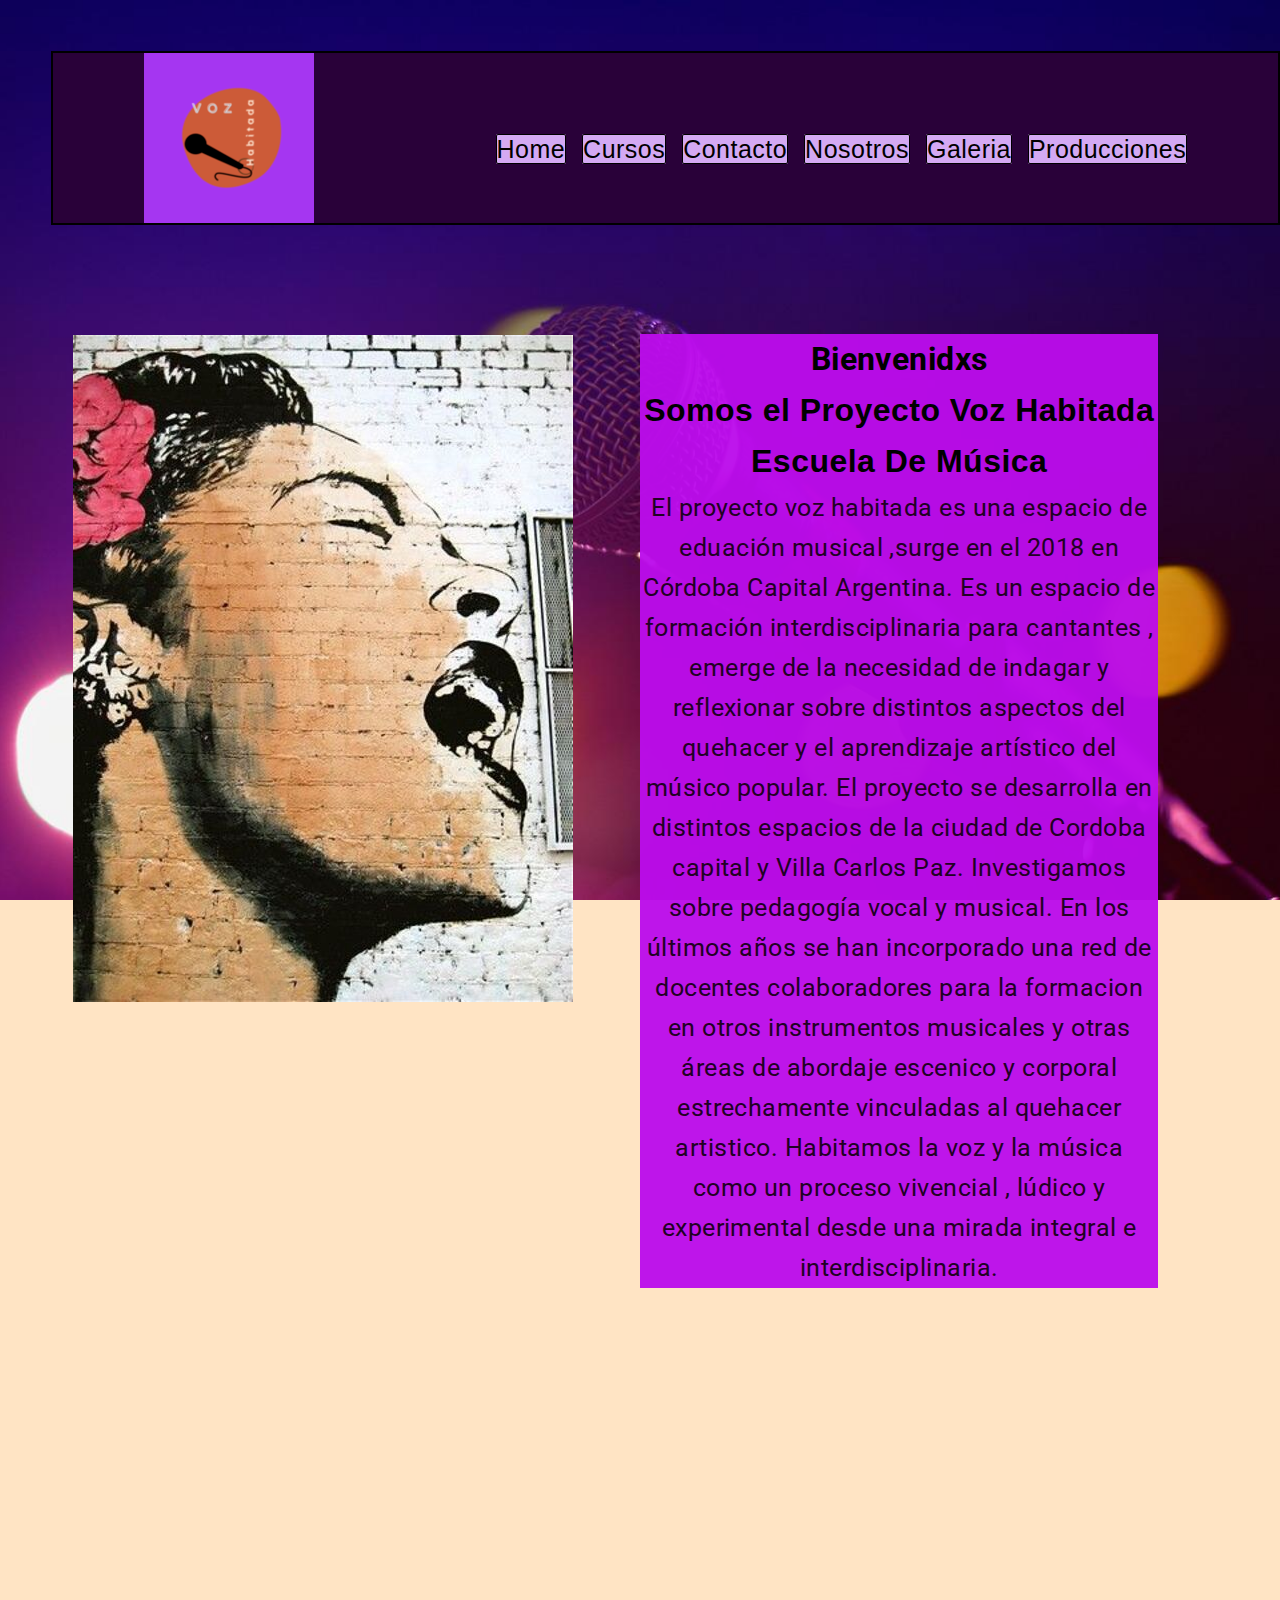
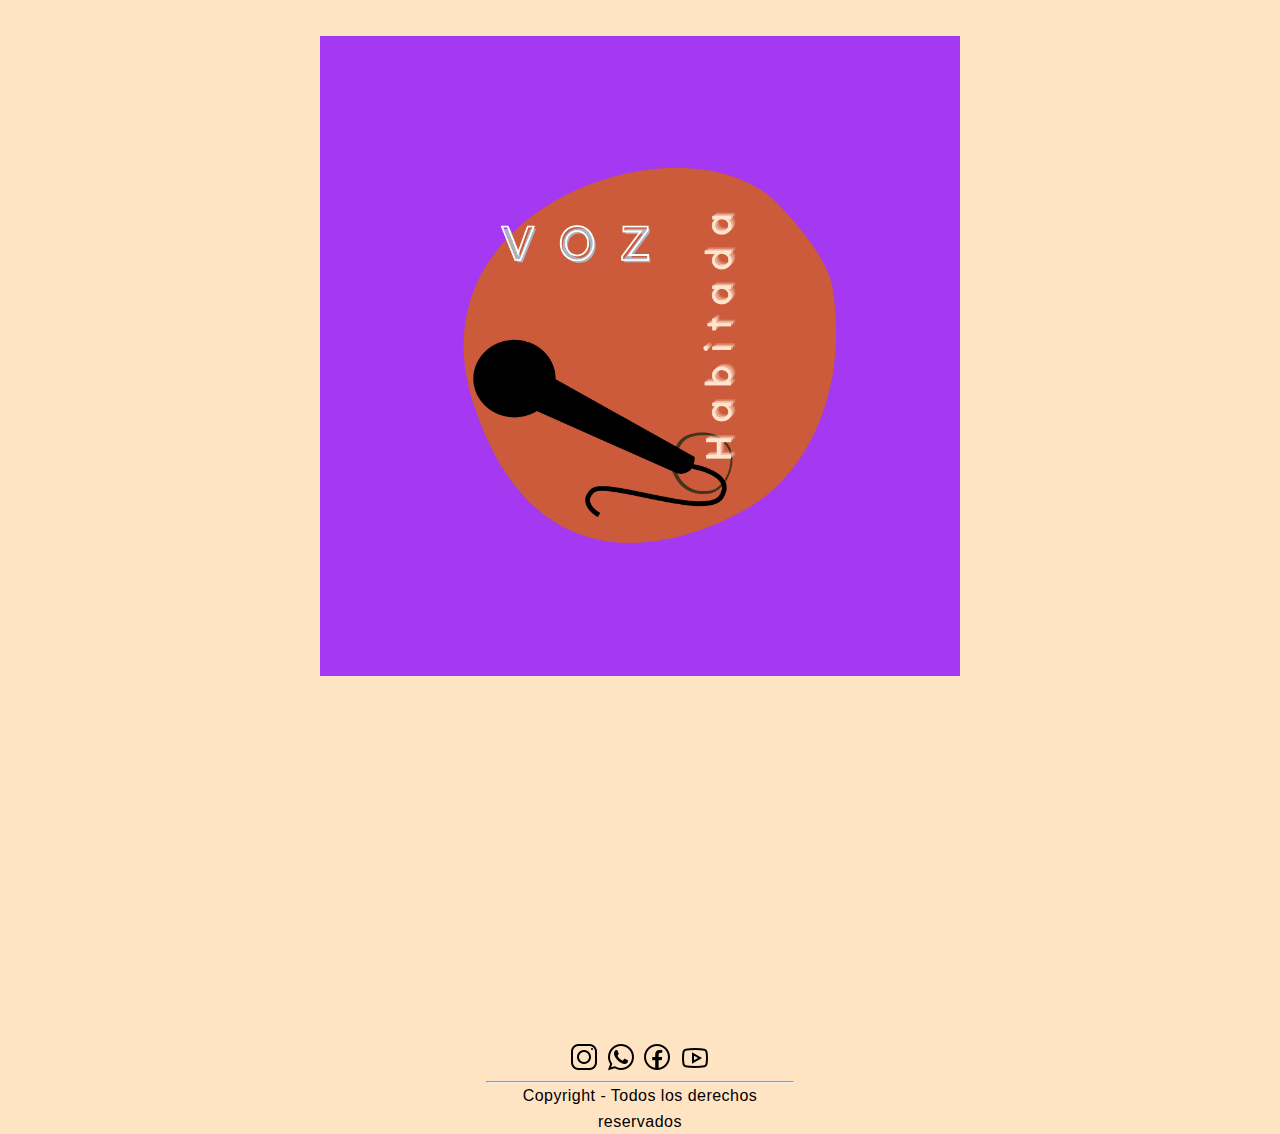
<file: index.html>
<!DOCTYPE html>
<html lang="en">
<head>
    <meta charset="UTF-8">
    <meta http-equiv="X-UA-Compatible" content="IE=edge">
    <meta name="viewport" content="width=device-width, initial-scale=1.0">
     <!--seo-->
    <meta name="keywords" content="html, home, voz habitada, canto , voz, escuela , musica, Cordoba, Argentina ">
    <!-- CSS only -->
    <link rel="stylesheet" href="css/main.css">
    <title>Home</title>
</head>
<body>    
<!--encabezado con menu-->
<header class="menu">
    <img class="logo" src="img/logoheader.png" alt="logo">
    <nav> 

        
        <ul>
            
           <li> <a href="index.html">Home</a></li>
            <li> <a href="pages/cursos.html">Cursos</a></li>
           <li> <a href="pages/contacto.html">Contacto</a></li>
            <li> <a href="pages/nosotros.html">Nosotros</a></li>
           <li> <a href="pages/galeria.html">Galeria</a></li>
           <li><a href="pages/producciones.html">Producciones</a></li>
        </ul> 
    
    </nav>

</header>

   <!--cuerpo principal-->
    <main class="mainindex">
        
        <div class="mainindex_foto" >
        
        
       <img src="img/billiegrande.jpg" alt="grafiti de cantante Billie Halliday">
        
        </div>
        
        <div class="mainindex_cuerpo">

        <h1 claas=titulos> Bienvenidxs</h1>
        <h2 claas=titulos> Somos el Proyecto Voz Habitada</h2>
        <h2 claas=titulos>Escuela De Música</h2>
        <p class="parrafos">
         El proyecto voz habitada es una espacio de eduación musical ,surge en el 2018 en Córdoba Capital Argentina. Es un espacio de formación interdisciplinaria para cantantes , emerge de la necesidad de indagar y reflexionar sobre distintos aspectos del quehacer y el aprendizaje artístico del músico popular.
         El proyecto se desarrolla en distintos espacios de la ciudad de Cordoba capital y Villa Carlos Paz. Investigamos sobre pedagogía vocal y musical.
         En los últimos años se han incorporado una red de docentes colaboradores para la formacion en otros instrumentos musicales y otras áreas de abordaje escenico y corporal estrechamente vinculadas al quehacer artistico. Habitamos la voz y la música como un proceso vivencial , lúdico y experimental desde una mirada integral e interdisciplinaria.
         
       </p>
       </div>

       

    </main>

    <section class="areagrid">
             <div class="sectionindex">

            <img src="img/logogrande.png" alt="logo grande">

        </div>
    </section>

    <!--pie de pagina-->

    <footer class="contenedorpie">
      
        <ul>
            <li>
                <a href="https://www.instagram.com/vozhabitada/" target="_blank"> <img src="img/icons8-instagram-32.png" alt="logo instagram"> </a>
            </li>

            <li>
                <a href="https://wa.me/3512764519" target="_blank"> <img src="img/icons8-whatsapp-32.png" alt="logo whatsapp"></a></li>

            <li>
                <a href="https://www.facebook.com/profile.php?id=100068776875302" target="_blank"><img src="img/icons8-facebook-nuevo-32.png" alt="logo face"></a> 
            </li>

            <li> <a href="https://www.youtube.com/"target="_blank"> <img src="img/icons8-youtube-play-32.png" alt="logo youtube"> </a></li>
          <hr>
        <li> Copyright - Todos los derechos reservados</li>
        </ul>
        
    

    </footer>

</body>
</html>
</file>
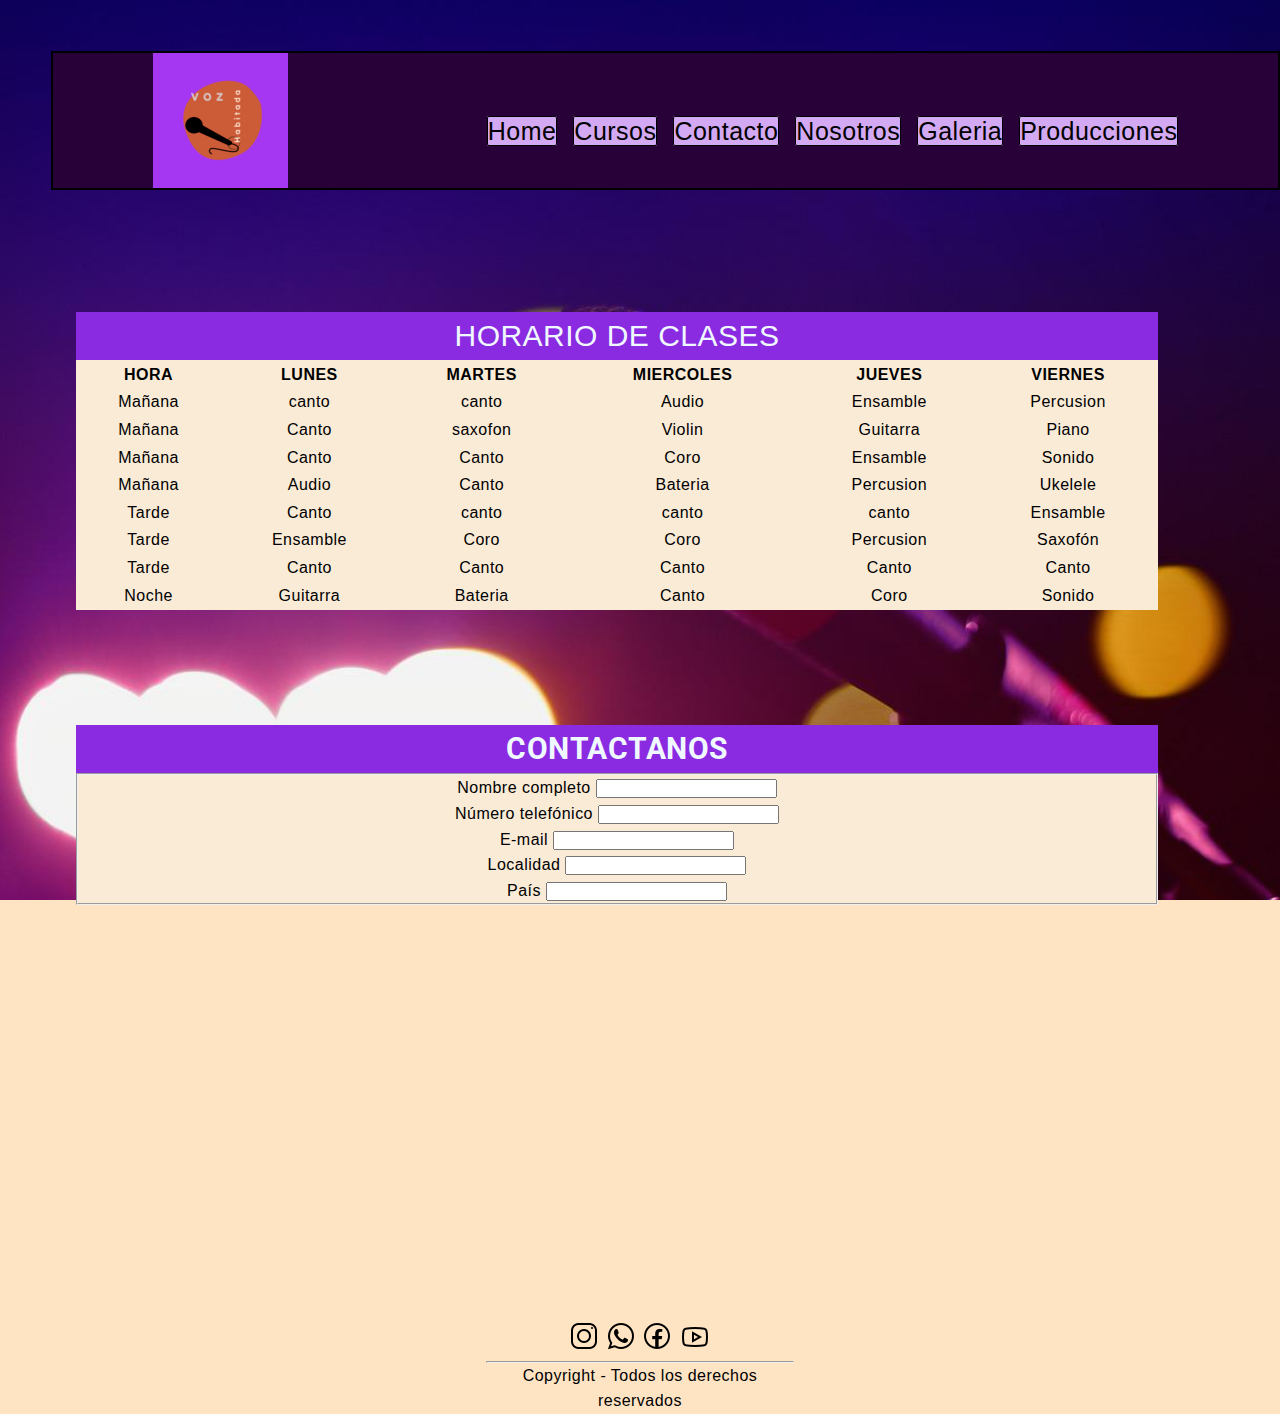
<file: pages/contacto.html>
<!DOCTYPE html>
<html lang="en">
<head>
    <meta charset="UTF-8">
    <meta http-equiv="X-UA-Compatible" content="IE=edge">
    <meta name="viewport" content="width=device-width, initial-scale=1.0">
     <!--seo-->
    <meta name="keywords" content="contacto, voz habitada, canto , voz, escuela , musica, Cordoba, Argentina ">
    <link rel="stylesheet" href="../css/main.css">
    <title>Home</title>
</head>
<body>
  <!--encabezado con menu-->
  <header class="menu">
    <img class="logo" src="../img/logo.png" alt="logo">
    <nav> 
        <ul> 
          
           <li> <a href="../index.html">Home</a></li>
            <li> <a href="../pages/cursos.html">Cursos</a></li>
           <li> <a href="../pages/contacto.html">Contacto</a></li>
            <li> <a href="../pages/nosotros.html">Nosotros</a></li>
           <li> <a href="../pages/galeria.html">Galeria</a></li>
           <li><a href="../pages/producciones.html">Producciones</a></li>
        </ul> 
    
    </nav>

  </header>

   <!--cuerpo principal-->
     <main class="mainindex_cuerpo">

        <!--tabla de actividades y horarios-->

        <table class="tablaHorarios">
            <thead>
              <caption class="titulotabla">
                HORARIO DE CLASES 
              </caption>
             
              <th>HORA</th>
              <th>LUNES</th>
              <th>MARTES</th>
              <th>MIERCOLES</th>
              <th>JUEVES</th>
              <th>VIERNES</th>
              
            </thead>
            <tbody>
              <tr>
                <td> Mañana</td>
                <td> canto</td>
                <td> canto</td>
                <td> Audio</td>
                <td> Ensamble</td>
                <td> Percusion</td>
              </tr>
              <tr>
                <td>Mañana</td>
                <td>Canto</td>
                <td> saxofon</td>
                <td>Violin</td>
                <td>Guitarra</td>
                <td>Piano</td>
              </tr>
              <tr>
                <td>Mañana</td>
                <td>Canto </td>
                <td>Canto </td>
                <td>Coro</td>
                <td>Ensamble</td>
                <td>Sonido</td>
              </tr>
              <tr>
                <td>Mañana</td>
                <td>Audio</td>
                <td>Canto</td>
                <td>Bateria</td>
                <td>Percusion</td>
                <td>Ukelele</td>
              </tr>
              <tr>
                <td>Tarde</td>
                <td>Canto</td>
                <td>canto</td>
                <td>canto</td>
                <td>canto</td>
                <td>Ensamble</td>
              </tr>
              <tr>
                <td>Tarde</td>
                <td>Ensamble</td>
                <td>Coro</td>
                <td>Coro</td>
                <td>Percusion</td>
                <td>Saxofón</td>
              </tr>
              <tr>
                <td>Tarde</td>
                <td>Canto</td>
                <td>Canto</td>
                <td>Canto</td>
                <td>Canto</td>
                <td>Canto</td>
              </tr>
              <tr>
                <td>Noche</td>
                <td>Guitarra</td>
                <td>Bateria</td>
                <td>Canto</td>
                <td>Coro</td>
                <td>Sonido</td>
              </tr>
            </tbody>
            <tfoot>

            </tfoot>
          </table>
        </body>
      </html>

  <!--Formulario de contacto-->

   <div class="tablaHorarios">
    <form action="">
      <h1 class="titulotabla"> CONTACTANOS </h1>
       <fieldset> <legend> </legend>

        <div>
          <label for="nombre"> Nombre completo
          </label>
          <input type="text">

        </div>
        <div>
          <label for="tel"> Número telefónico
          </label>
          <input type="text">
        </div>
        <div>

          <label for="email"> E-mail
          </label>
          <input type="text">
        </div>
        <div>

          <label for="localidad"> Localidad
          </label>
          <input type="text">
        </div>
        <label for="pais"> País
        </label>
        <input type="text">
      </div>
    
       </fieldset>
    </form>

   </div>


            </main>

    <!--pie de pagina-->

    <footer class="contenedorpie">

      <ul>
          <li>
              <a href="https://www.instagram.com/vozhabitada/" target="_blank"> <img src="../img/icons8-instagram-32.png" alt="logo instagram"> </a>
          </li>
  
          <li>
              <a href="https://wa.me/3512764519" target="_blank"> <img src="../img/icons8-whatsapp-32.png" alt="logo whatsapp"></a></li>
  
          <li>
              <a href="https://www.facebook.com/profile.php?id=100068776875302" target="_blank"><img src="../img/icons8-facebook-nuevo-32.png" alt="logo face"></a> 
          </li>
  
          <li> <a href="https://www.youtube.com/"target="_blank"> <img src="../img/icons8-youtube-play-32.png" alt="logo youtube"> </a></li>
          
          <hr>
          <li> Copyright - Todos los derechos reservados</li>
          
      </ul>
  
  </footer>
      
    
</body>
</html>
</file>
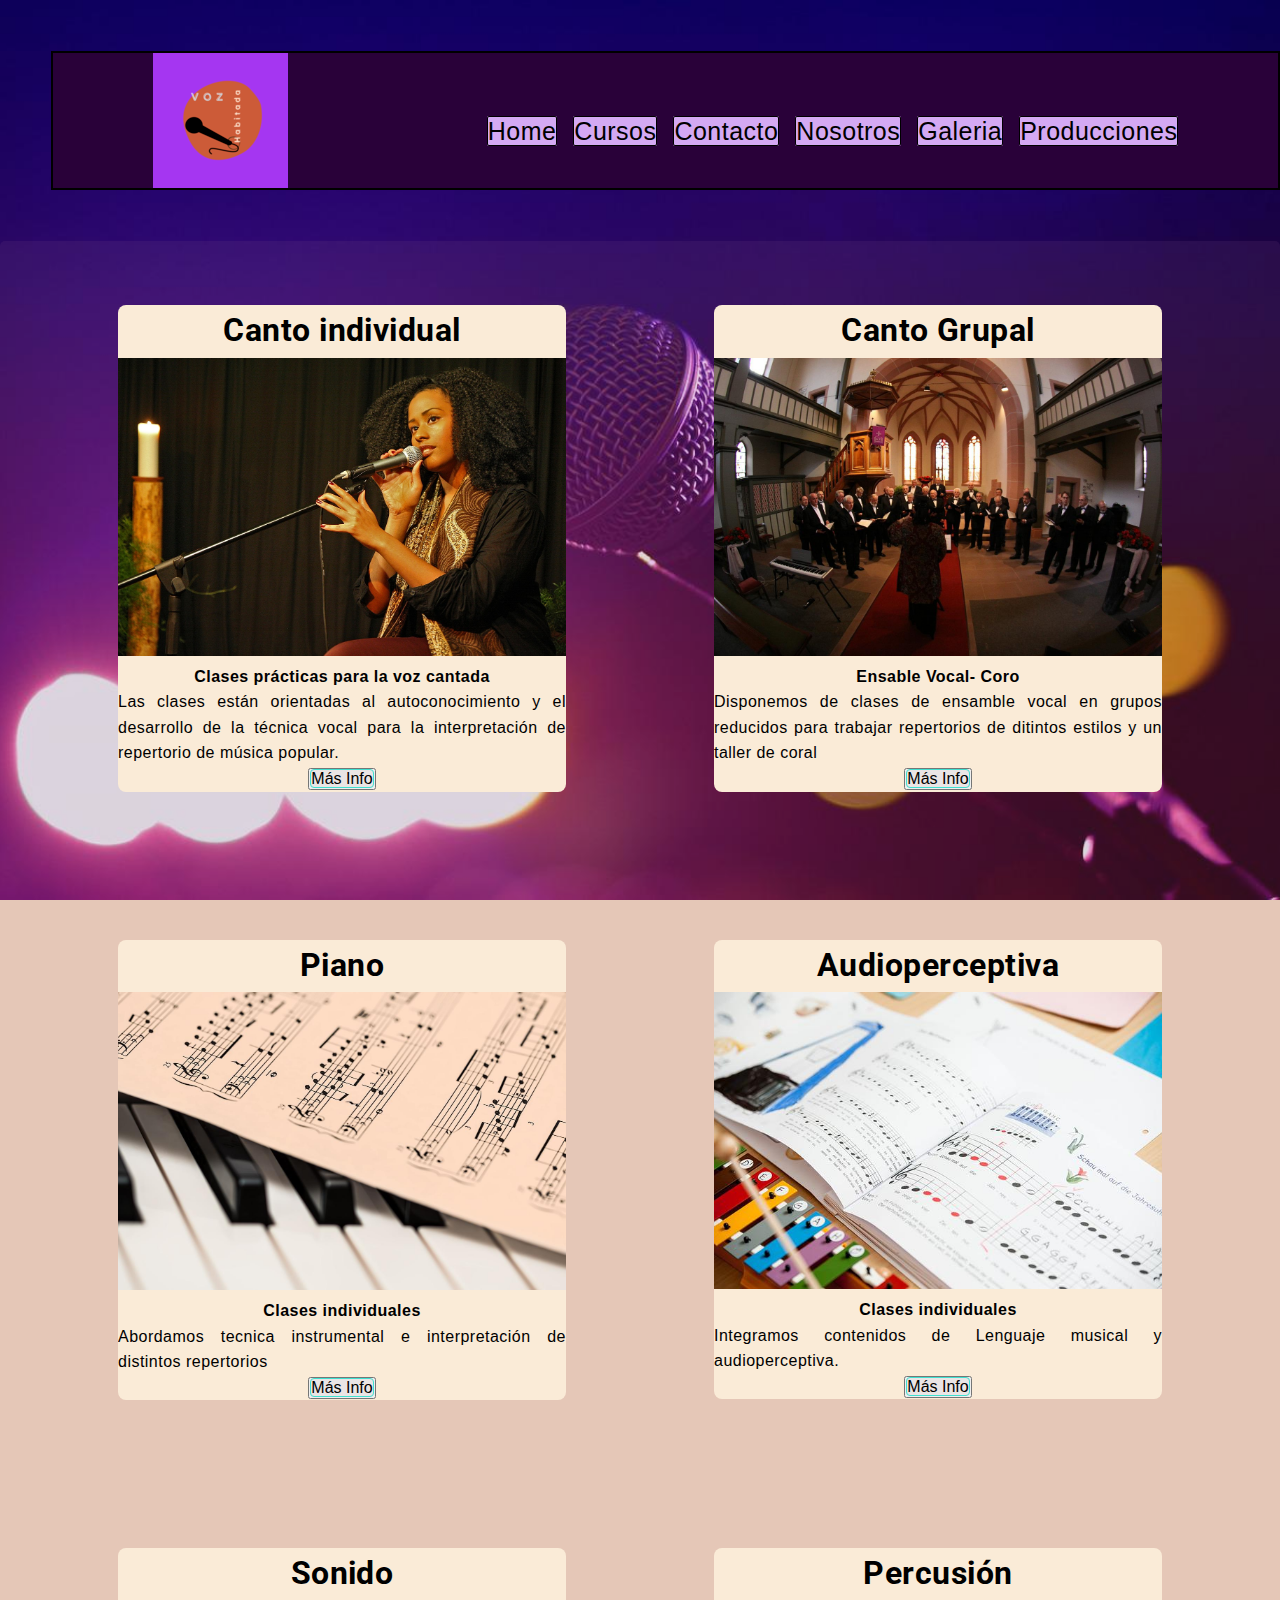
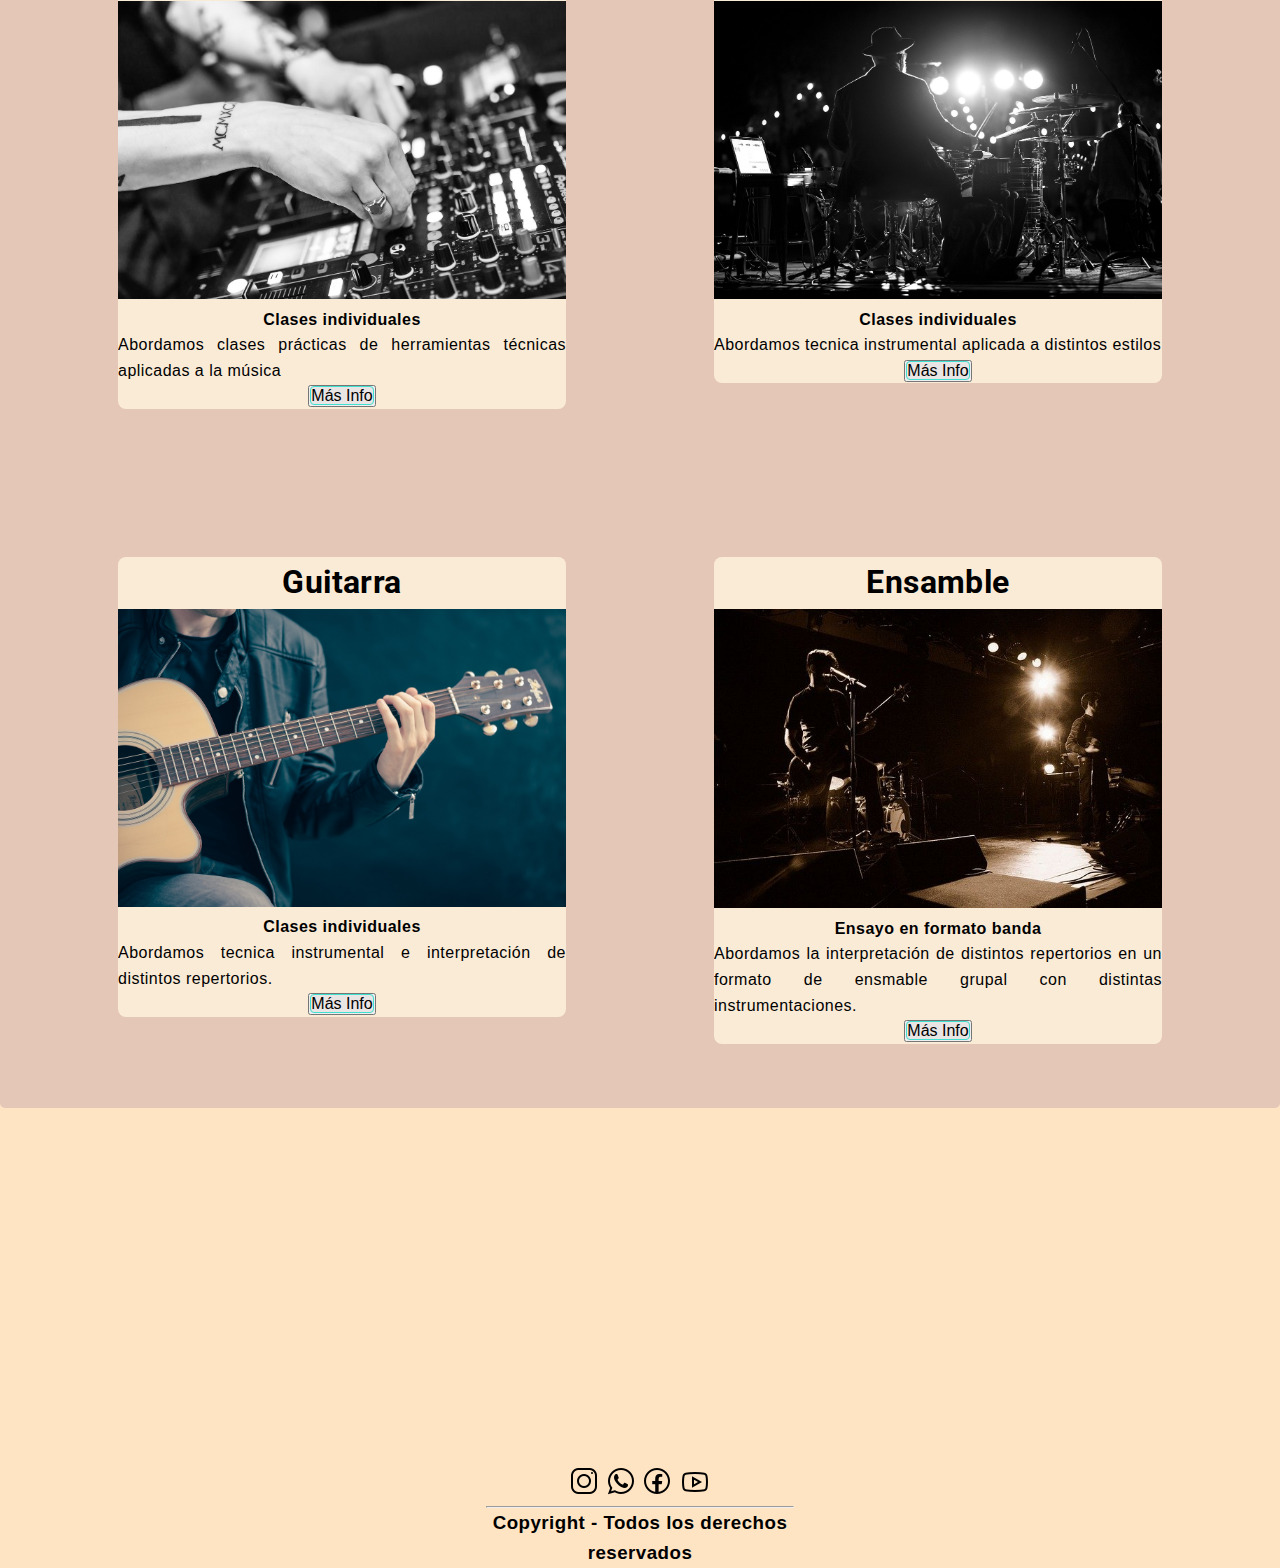
<file: pages/cursos.html>
<!DOCTYPE html>
<html lang="en">
<head>
    <meta charset="UTF-8">
    <meta http-equiv="X-UA-Compatible" content="IE=edge">
    <meta name="viewport" content="width=device-width, initial-scale=1.0">
     <!--seo-->
    <meta name="keywords" content="cursos, voz habitada, canto , voz, escuela , musica, Cordoba, Argentina ">
    <!--css-->
    <link rel="stylesheet" href="../css/main.css">
    <meta name="viewport" content="width=device-width, user-scalable=no, initial-scale=1.0, maximum-scale=1.0, minimum-scale=1.0">
    <title>Home</title>
</head>
<body>
  <!--encabezado con menu-->
  <header class="menu">
    <img class="logo" src="../img/logo.png" alt="logo">
    <nav> 
        <ul> 
           
           <li> <a href="../index.html">Home</a></li>
            <li> <a href="../pages/cursos.html">Cursos</a></li>
           <li> <a href="../pages/contacto.html">Contacto</a></li>
            <li> <a href="../pages/nosotros.html">Nosotros</a></li>
           <li> <a href="../pages/galeria.html">Galeria</a></li>
           <li><a href="../pages/producciones.html">Producciones</a></li>
        </ul> 
    
    </nav>

</header>

   <!--cuerpo principal con grid y flex-->
    <main class="tarjeta">
        <div class="tarjeta1">
         <h1> Canto individual</h1>
         <img src="../img/music-g315e30f52_1280.jpg" alt="foto de microfono">
         <h4> Clases prácticas para la voz cantada</h4>
         <p>Las clases están orientadas al autoconocimiento y el desarrollo de la técnica vocal para la interpretación de repertorio  de música popular.
         </p>
         <button><a href="../pages/contacto.html"> Más Info</a></button>

       </div>
       <div class="tarjeta1" >
        <h1> Canto Grupal</h1>
        <img src="../img/church-choir-gfc822d5e1_1280.jpg" alt="coro">
        <h4>Ensable Vocal- Coro</h4>
        <p> Disponemos de clases de ensamble vocal en grupos reducidos para trabajar repertorios de ditintos estilos y un taller de coral</p>
        <button><a href="../pages/contacto.html"> Más Info</a></button>
       </div>

       <div class="tarjeta1" >
        <h1> Piano</h1>
        <img src="../img/piano-gd2881f669_1280.jpg" alt="piano">
        <h4> Clases individuales</h4>
        <p>Abordamos tecnica instrumental e interpretación de distintos repertorios</p>
        <button><a href="../pages/contacto.html"> Más Info</a></button>
       </div>

       <div class="tarjeta1" >
        <h1> Audioperceptiva</h1>
        <img src="../img/tarjetas/libros.jpg" alt="">
        <h4> Clases individuales</h4>
        <p> Integramos contenidos de Lenguaje musical y audioperceptiva.</p>
        <button><a href="../pages/contacto.html"> Más Info</a></button>
       </div>

       <div class="tarjeta1" >
        <h1> Sonido</h1>
        <img src="../img/audio-g79fba89c6_1280.jpg" alt="">
        <h4> Clases individuales</h4>
        <p>Abordamos clases prácticas de herramientas técnicas aplicadas a la música</p>
        <button><a href="../pages/contacto.html"> Más Info</a></button>
       </div>

       <div class="tarjeta1" >
        <h1> Percusión</h1>
        <img src="../img/drummer-g4bed6b7c2_1280.jpg" alt="">
        <h4> Clases individuales</h4>
        <p>Abordamos tecnica instrumental aplicada a distintos estilos</p>
        <button><a href="../pages/contacto.html"> Más Info</a></button>
       </div>
       <div class="tarjeta1" >
        <h1> Guitarra</h1>
        <img src="../img/guitar-ga0a45ff3b_1280.jpg" alt="">
        <h4> Clases individuales</h4>
        <p>Abordamos tecnica instrumental e interpretación de distintos repertorios.</p>
        <button><a href="../pages/contacto.html"> Más Info</a></button>
       </div>

       <div class="tarjeta1" >
        <h1> Ensamble</h1>
        <img src="../img/rock-g7a65d191c_640.jpg" alt="">
        <h4> Ensayo en formato banda</h4>
        <p>Abordamos la interpretación de distintos repertorios en un formato de ensmable grupal con distintas instrumentaciones. </p>
        <button><a href="../pages/contacto.html"> Más Info</a></button>
       </div>

    </main>

    <!--pie de pagina-->

   <footer class="contenedorpie">

    <ul>
        <li>
            <a href="https://www.instagram.com/vozhabitada/" target="_blank"> <img src="../img/icons8-instagram-32.png" alt="logo instagram"> </a>
        </li>

        <li>
            <a href="https://wa.me/3512764519" target="_blank"> <img src="../img/icons8-whatsapp-32.png" alt="logo whatsapp"></a></li>

        <li>
            <a href="https://www.facebook.com/profile.php?id=100068776875302" target="_blank"><img src="../img/icons8-facebook-nuevo-32.png" alt="logo face"></a> 
        </li>

        <li> <a href="https://www.youtube.com/"target="_blank"> <img src="../img/icons8-youtube-play-32.png" alt="logo youtube"> </a></li>
        
       <hr>
         <h3>Copyright - Todos los derechos reservados</h3> 
        
    </ul>

</footer>
    
</body>
</html>
</file>
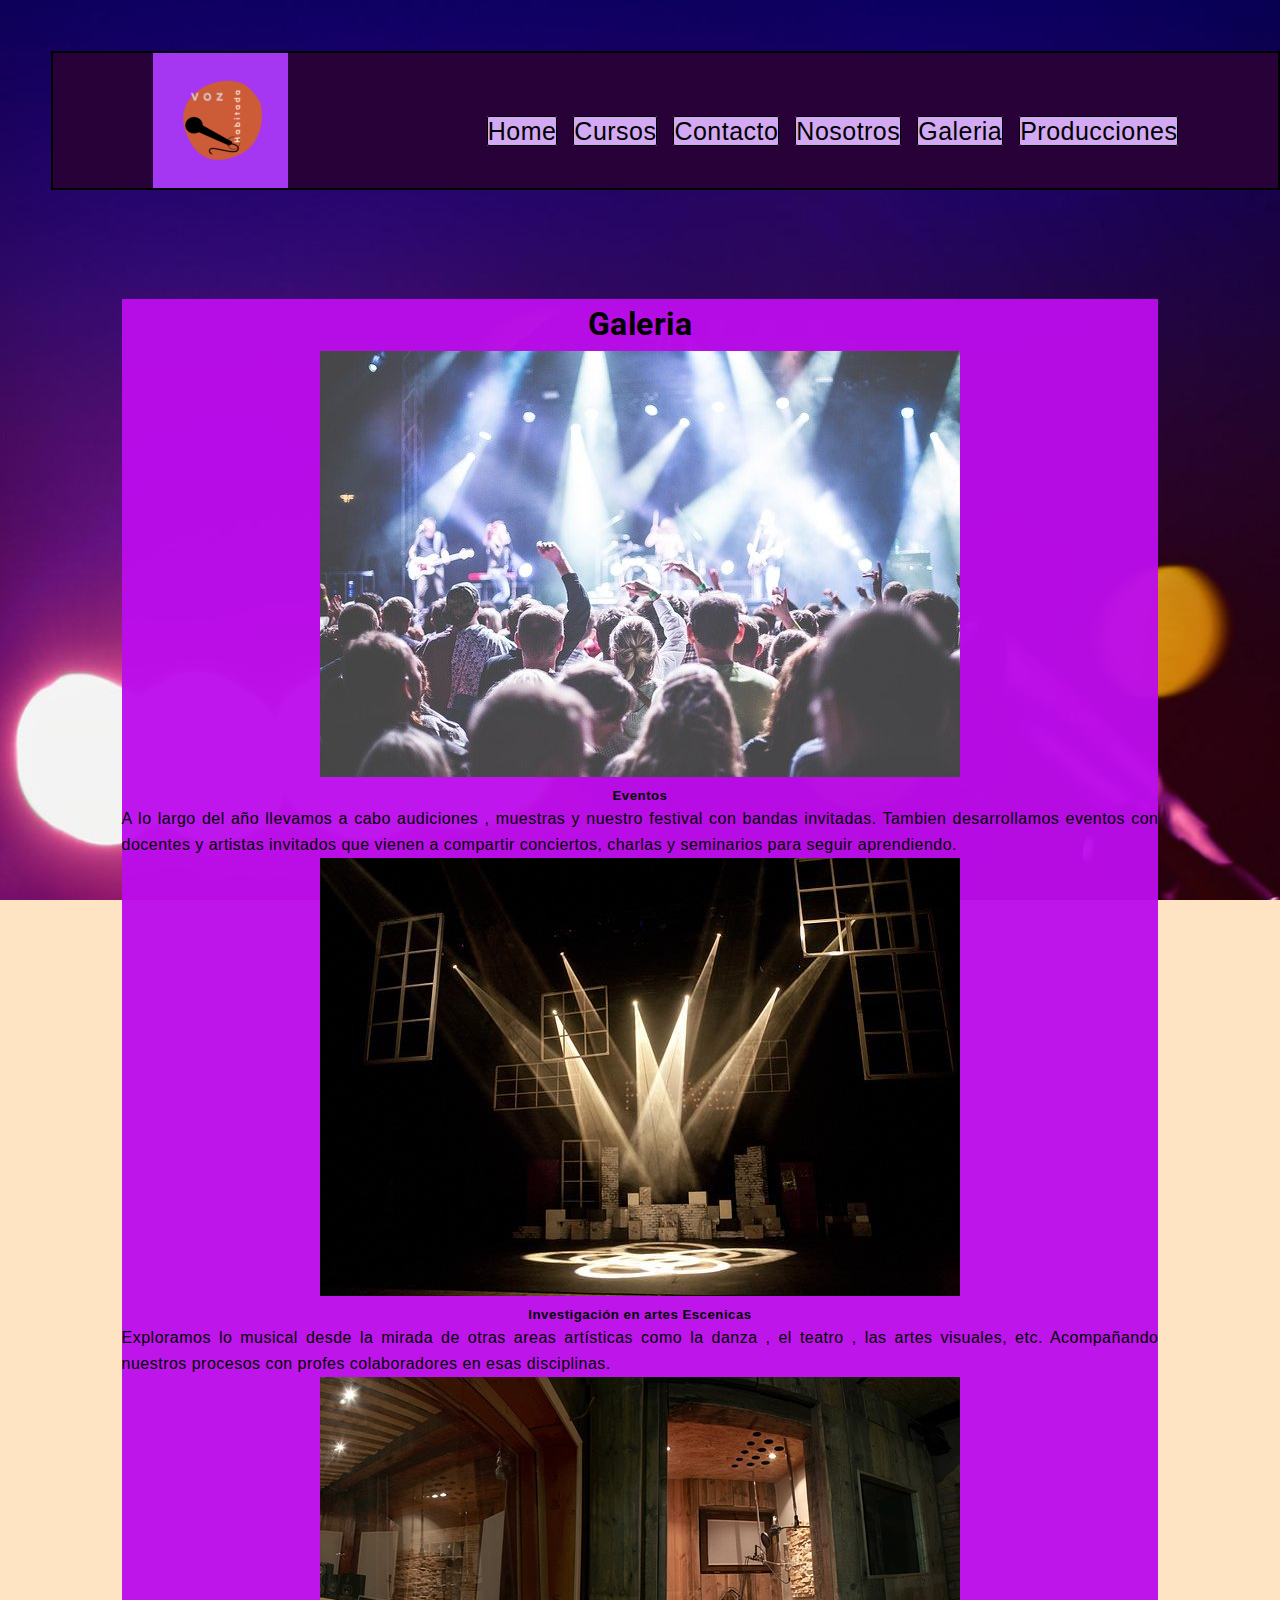
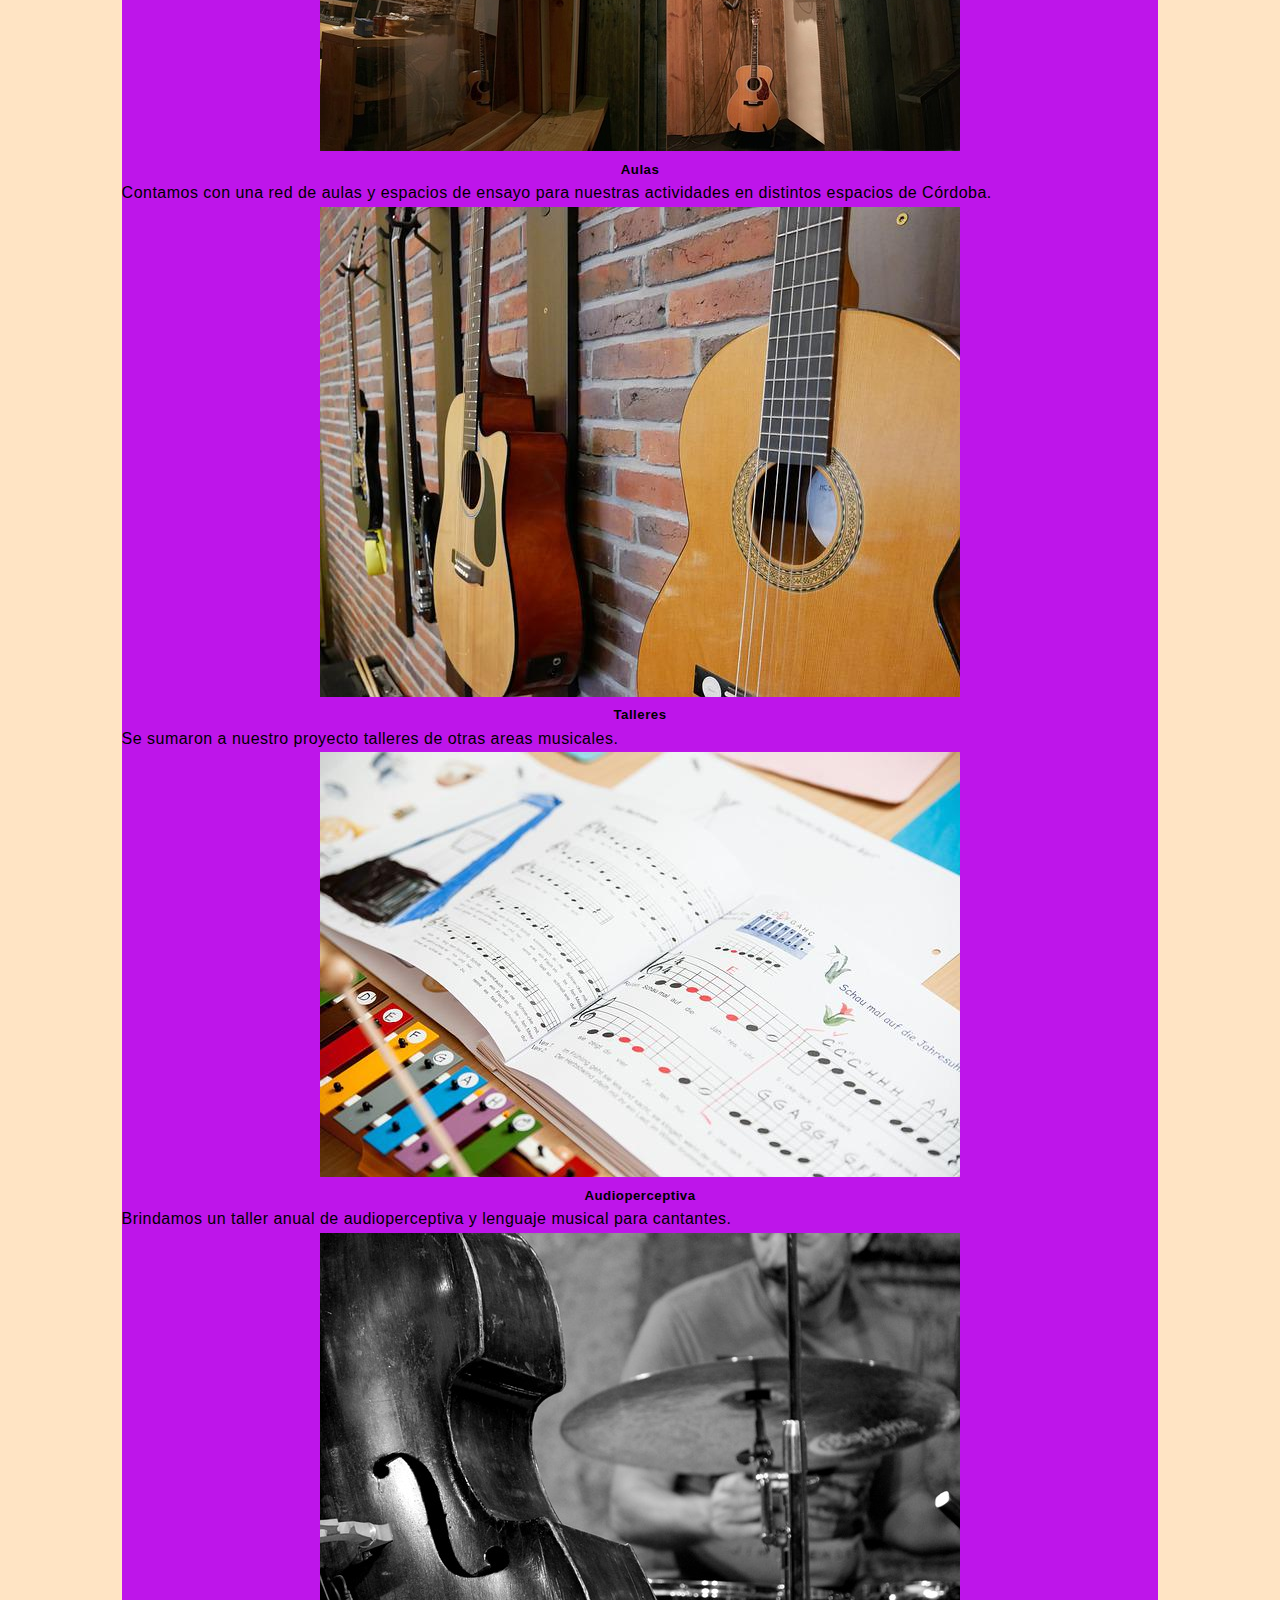
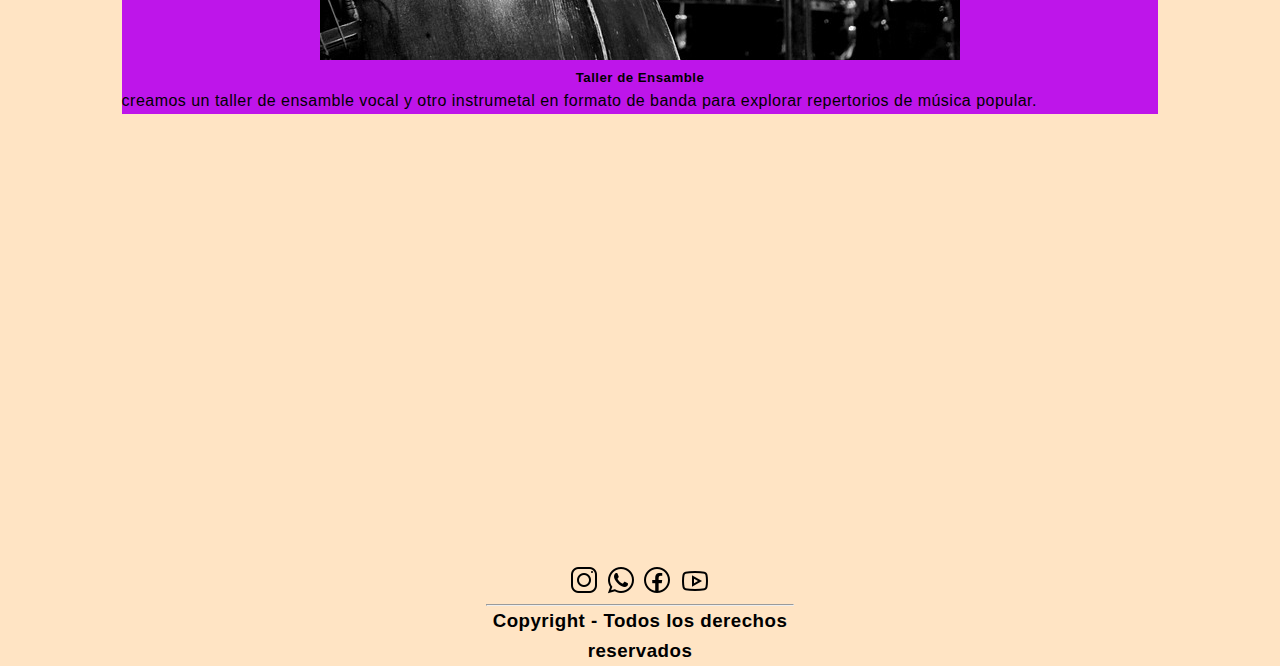
<file: pages/galeria.html>
<!DOCTYPE html>
<html lang="en">
<head>
    <meta charset="UTF-8">
    <meta http-equiv="X-UA-Compatible" content="IE=edge">
    <meta name="viewport" content="width=device-width, initial-scale=1.0">
    <!--seo-->
    <meta name="keywords" content="servicios, voz habitada, canto , voz, escuela , musica, Cordoba, Argentina, galeria ">
    <!-- CSS only -->
<link href="https://cdn.jsdelivr.net/npm/bootstrap@5.2.0/dist/css/bootstrap.min.css" rel="stylesheet" integrity="sha384-gH2yIJqKdNHPEq0n4Mqa/HGKIhSkIHeL5AyhkYV8i59U5AR6csBvApHHNl/vI1Bx" crossorigin="anonymous">

    <link rel="stylesheet" href="../css/main.css">
    <title>Home</title>
</head>
<body>
  
  <!--encabezado con menu-->
  <header class="menu">
    <img class="logo" src="../img/logo.png" alt="logo">
    <nav> 
        <ul> 
          
           <li> <a href="../index.html">Home</a></li>
            <li> <a href="../pages/cursos.html">Cursos</a></li>
           <li> <a href="../pages/contacto.html">Contacto</a></li>
            <li> <a href="../pages/nosotros.html">Nosotros</a></li>
           <li> <a href="../pages/galeria.html">Galeria</a></li>
           <li><a href="../pages/producciones.html">Producciones</a></li>
        </ul> 
    
    </nav>

</header>

   <!--cuerpo principal-->
 <main class="mainindex">
     <div class="mainindex_cuerpo">
        <h1> Galeria </h1>

        <!-- aca va una galeria de fotos con bootstrap crarrpusel o cards-->

        <div class="row row-cols-1 row-cols-md-3 g-4">
            <div class="col">
              <div class="card h-100">
                <img src="../img/tarjetas/audicionesmuestra.jpg" class="card-img-top" alt="audiciones">
                <div class="card-body">

                  <h5 class="card-title">Eventos</h5>

                  <p class="card-text"> A lo largo del año llevamos a cabo audiciones , muestras y nuestro festival con bandas invitadas.
                  Tambien desarrollamos eventos con docentes y artistas invitados que vienen a compartir conciertos, charlas y seminarios para seguir aprendiendo.
                  </p>
                </div>
                
              </div>
            </div>
            <div class="col">
              <div class="card h-100">
                <img src="../img/tarjetas/salauditorio.jpg" class="card-img-top" alt="auditorio">
                <div class="card-body">
                  <h5 class="card-title"> Investigación en artes Escenicas</h5>
                  <p class="card-text">Exploramos lo musical desde la mirada de otras areas artísticas como la danza , el teatro , las artes visuales, etc. Acompañando nuestros procesos con profes colaboradores en esas disciplinas.</p>
                </div>
                
              </div>
            </div>
            <div class="col">
              <div class="card h-100">
                <img src="../img/tarjetas/sala de ensayo.jpg" class="card-img-top" alt="Sala de ensayo">
                <div class="card-body">
                  <h5 class="card-title">Aulas</h5>
                  <p class="card-text"> Contamos con una red de aulas y espacios de ensayo para nuestras actividades en distintos espacios de Córdoba.</p>
                </div>
                
              </div>
            </div>
          </div>
    
          <div class="row row-cols-1 row-cols-md-3 g-4">
            <div class="col">
              <div class="card h-100">
                <img src="../img/tarjetas/instrumentos.jpg" class="card-img-top" alt="instrumentos">
                <div class="card-body">
                  <h5 class="card-title"> Talleres</h5>
                  <p class="card-text">Se sumaron a nuestro proyecto talleres  de otras areas musicales.</p>
                </div>
                
              </div>
            </div>
            <div class="col">
              <div class="card h-100">
                <img src="../img/tarjetas/libros.jpg" class="card-img-top" alt="...">
                <div class="card-body">
                  <h5 class="card-title">Audioperceptiva</h5>
                  <p class="card-text">Brindamos un taller anual de audioperceptiva y lenguaje musical para cantantes. </p>
                </div>
                
              </div>
            </div>
            <div class="col">
              <div class="card h-100">
                <img src="../img/tarjetas/festival de jazz.jpg" class="card-img-top" alt=" festival de jazz">
                <div class="card-body">
                  <h5 class="card-title">Taller de Ensamble</h5>
                  <p class="card-text"> creamos un taller de ensamble vocal y otro instrumetal en formato de banda para explorar repertorios de música popular. </p>
                </div>
               
              </div>
            </div>
          </div>
        
       </div>
       

    </main>

    <!--pie de pagina-->

    <footer class="contenedorpie">

      <ul>
          <li>
              <a href="https://www.instagram.com/vozhabitada/" target="_blank"> <img src="../img/icons8-instagram-32.png" alt="logo instagram"> </a>
          </li>
  
          <li>
              <a href="https://wa.me/3512764519" target="_blank"> <img src="../img/icons8-whatsapp-32.png" alt="logo whatsapp"></a></li>
  
          <li>
              <a href="https://www.facebook.com/profile.php?id=100068776875302" target="_blank"><img src="../img/icons8-facebook-nuevo-32.png" alt="logo face"></a> 
          </li>
  
          <li> <a href="https://www.youtube.com/"target="_blank"> <img src="../img/icons8-youtube-play-32.png" alt="logo youtube"> </a></li>
          
         <hr>
           <h3>Copyright - Todos los derechos reservados</h3> 
          
      </ul>
  
  </footer>
      
      
    <!-- JavaScript Bundle with Popper -->
<script src="https://cdn.jsdelivr.net/npm/bootstrap@5.2.0/dist/js/bootstrap.bundle.min.js" integrity="sha384-A3rJD856KowSb7dwlZdYEkO39Gagi7vIsF0jrRAoQmDKKtQBHUuLZ9AsSv4jD4Xa" crossorigin="anonymous"></script>
    
</body>
</html>
</file>
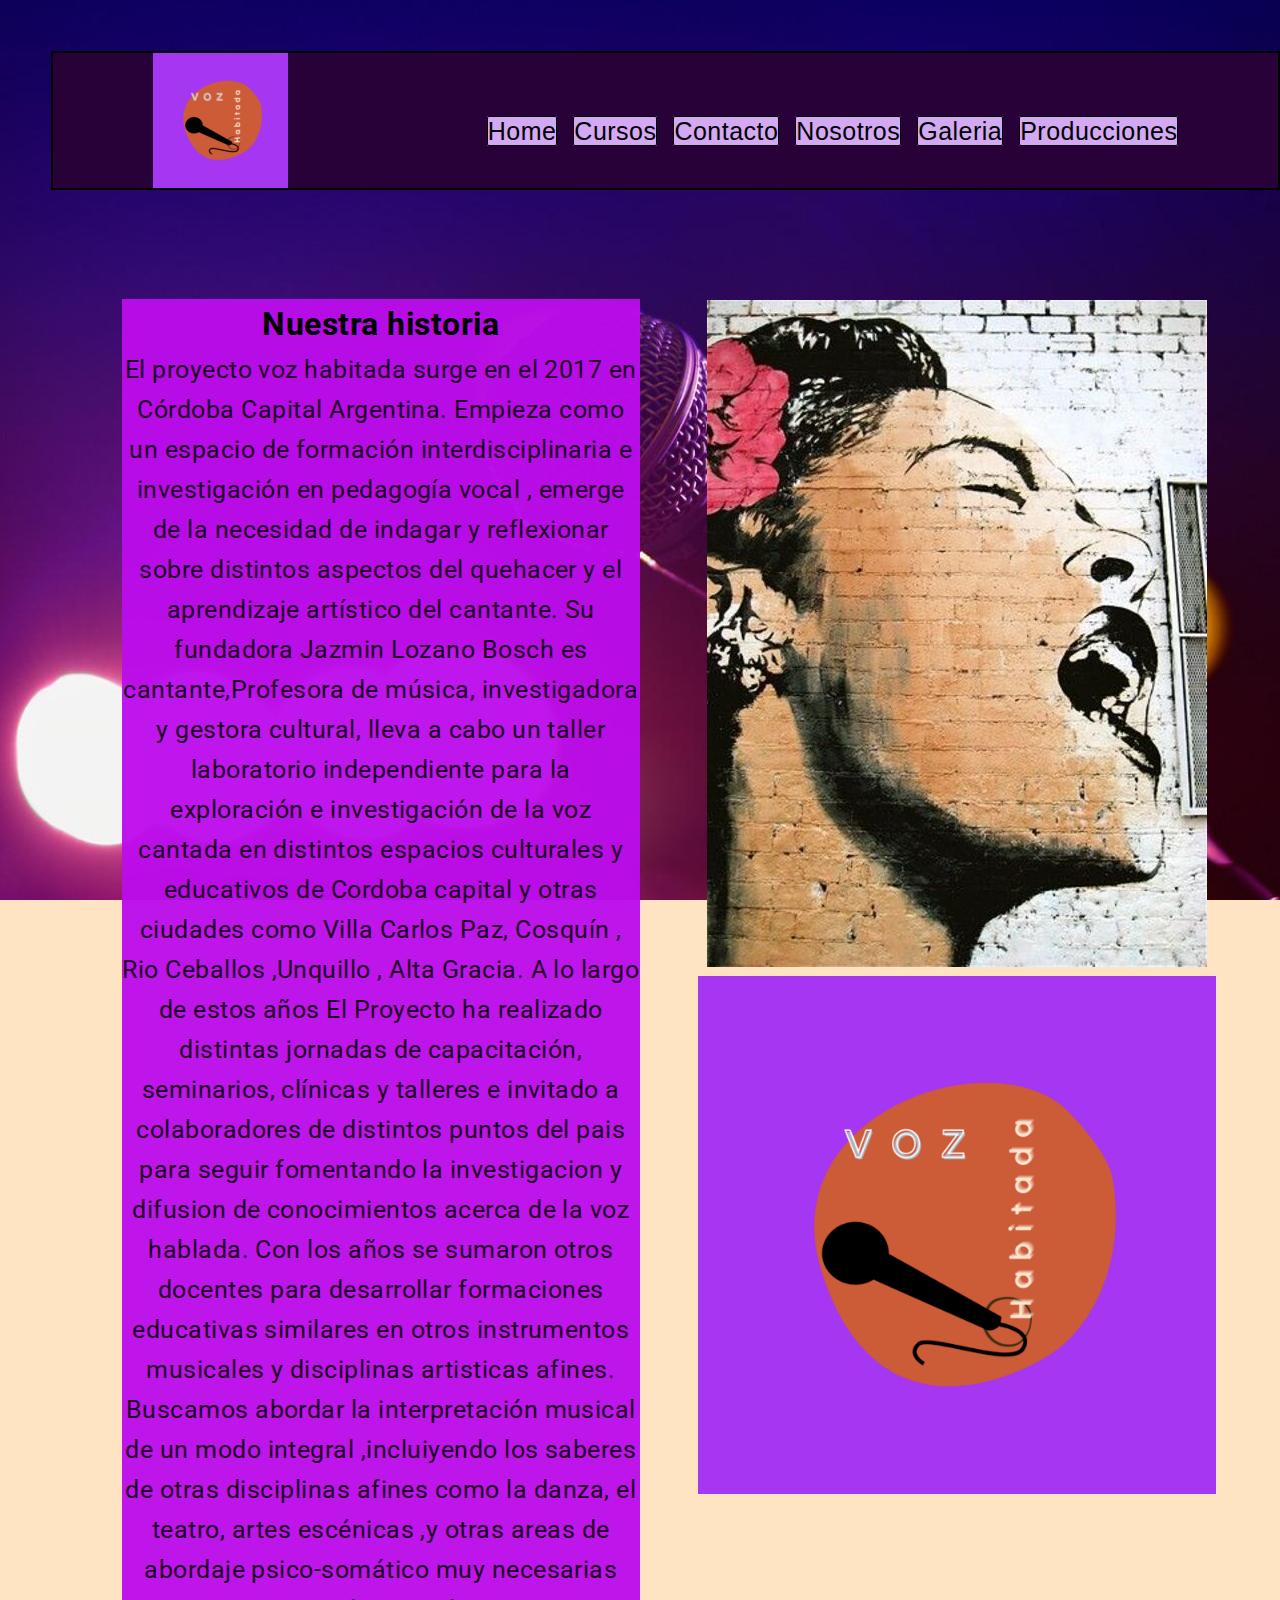
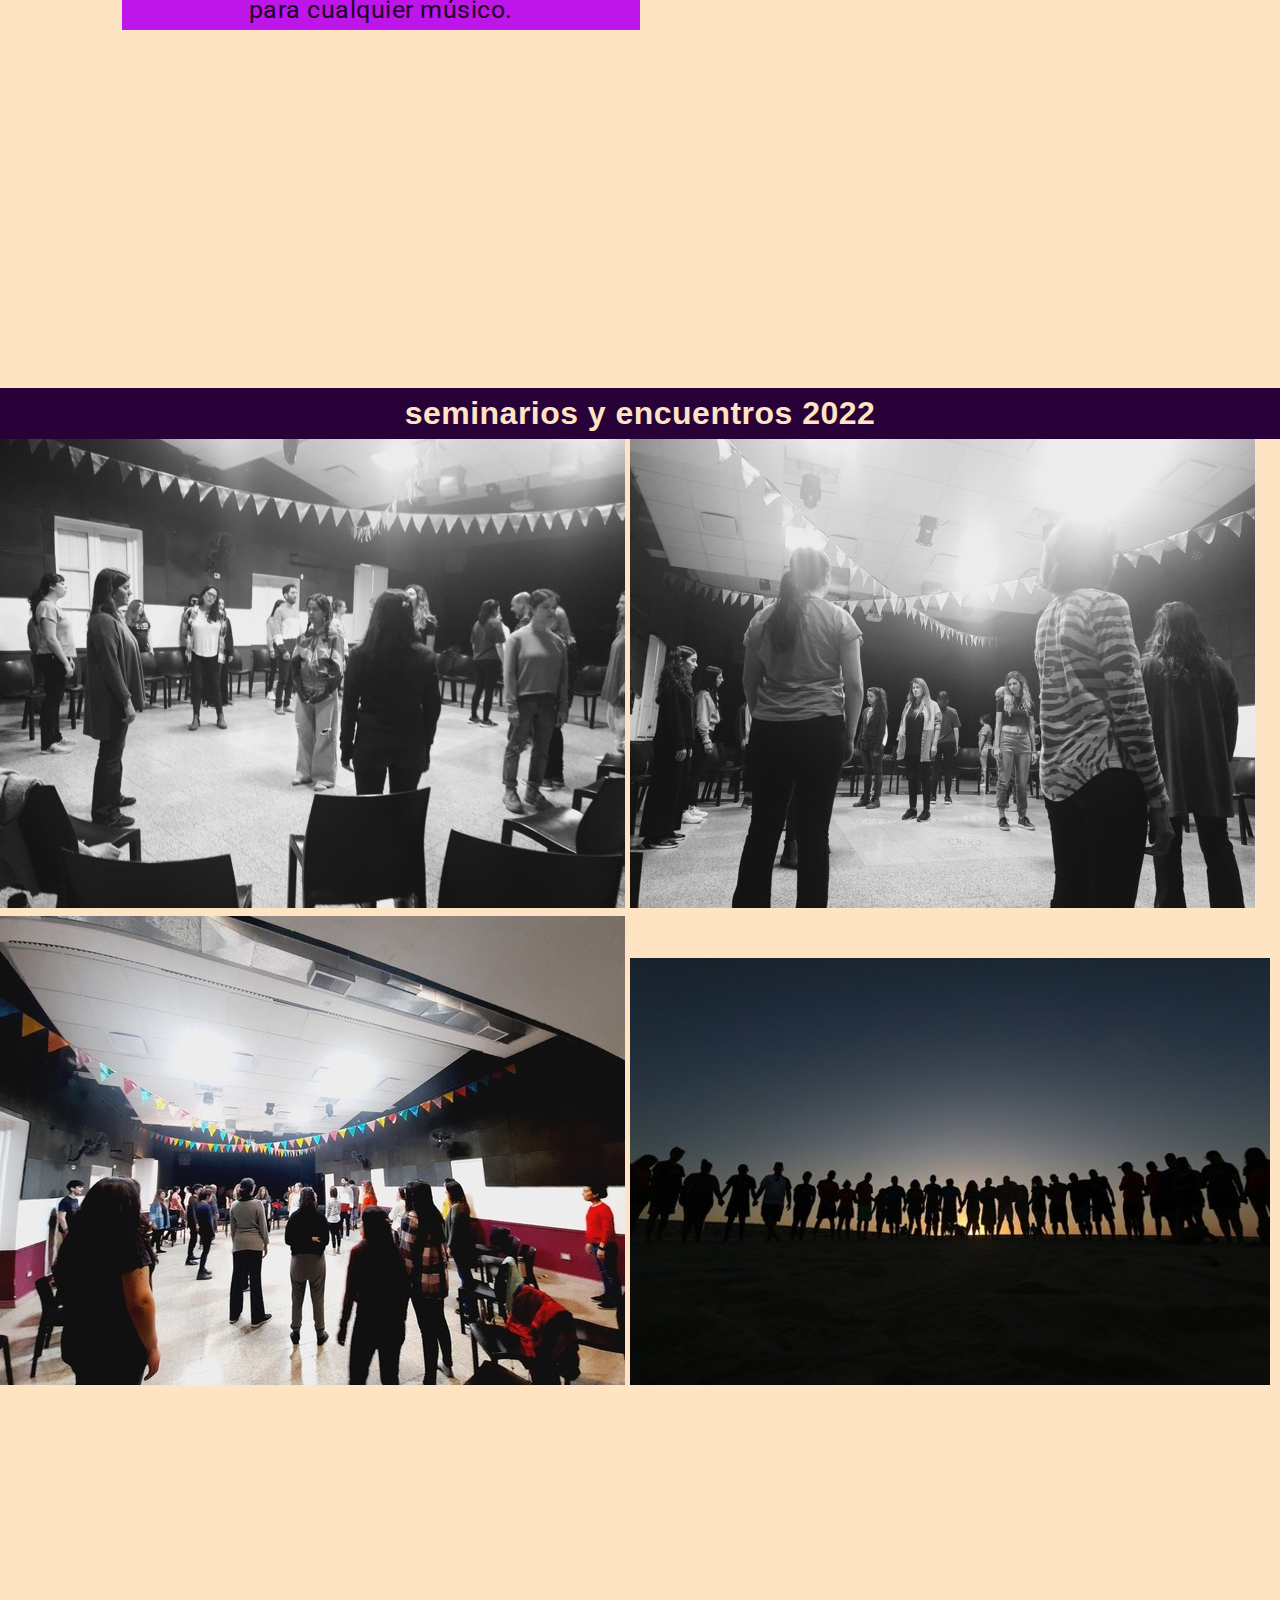
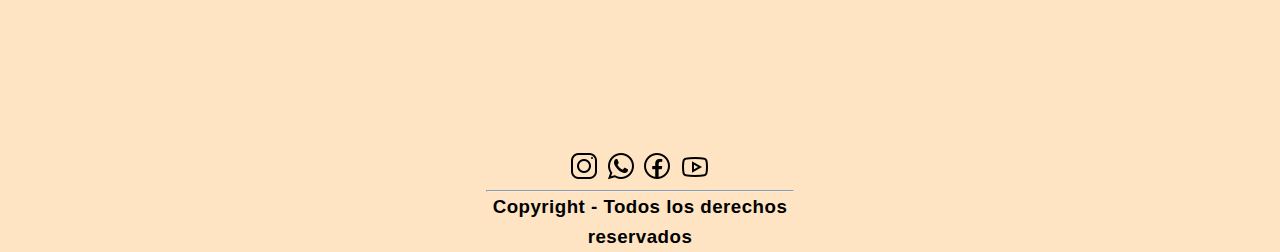
<file: pages/nosotros.html>
<!DOCTYPE html>
<html lang="en">
<head>
    <meta charset="UTF-8">
    <meta http-equiv="X-UA-Compatible" content="IE=edge">
    <meta name="viewport" content="width=device-width, initial-scale=1.0">
     <!--seo-->
    <meta name="keywords" content=" voz habitada, canto , voz, escuela , musica, Cordoba, Argentina ">
    <link rel="stylesheet" href="../css/main.css">
    <title>Home</title>
</head>
<body>

 <!--encabezado con menu-->
 <header class="menu">
    <img class="logo" src="../img/logo.png" alt="logo">
    <nav> 
        <ul> 
         
           <li> <a href="../index.html">Home</a></li>
            <li> <a href="../pages/cursos.html">Cursos</a></li>
           <li> <a href="../pages/contacto.html">Contacto</a></li>
            <li> <a href="../pages/nosotros.html">Nosotros</a></li>
           <li> <a href="../pages/galeria.html">Galeria</a></li>
           <li><a href="../pages/producciones.html">Producciones</a></li>
        </ul> 
    
    </nav>

</header>

   <!--cuerpo principal-->
    <main class="mainindex">
        <div class="mainindex_cuerpo">
        <h1 claas=titulos> Nuestra historia</h1>
        <p class="parrafos">
            El proyecto voz habitada surge en el 2017 en Córdoba Capital Argentina. 
            Empieza como un espacio de formación interdisciplinaria e investigación en pedagogía vocal  , emerge de la necesidad de indagar y reflexionar sobre distintos aspectos del quehacer y el aprendizaje artístico del cantante.
        
            Su fundadora Jazmin Lozano Bosch es cantante,Profesora de música, investigadora y gestora cultural, lleva a cabo un taller laboratorio  independiente para la exploración e investigación de la voz cantada en distintos espacios culturales y educativos de Cordoba capital y otras ciudades como Villa Carlos Paz, Cosquín , Rio Ceballos ,Unquillo , Alta Gracia.

            A lo largo de estos años El Proyecto ha realizado distintas jornadas de capacitación, seminarios, clínicas y talleres e invitado a colaboradores de distintos puntos del pais para seguir fomentando la investigacion y difusion de conocimientos acerca de la voz hablada.

            Con los años se sumaron  otros docentes para desarrollar formaciones educativas similares en otros instrumentos musicales y disciplinas artisticas afines.
            
             Buscamos abordar la interpretación musical de un modo integral ,incluiyendo los saberes de otras disciplinas afines como la danza, el teatro, artes escénicas ,y otras areas de abordaje psico-somático muy necesarias para cualquier músico.
           
       
    </p>
        
       </div>
       <div class="mainindex_foto" >
        <img src="../img/billiegrande.jpg" alt="grafiti de cantante Billie Halliday">
        <img class="foto1" src="../img/logogrid.png" alt=" logo de voz habitada">
       </div>


    </main>


    <section class="areagrid">
        
        
        <h1> seminarios y encuentros 2022</h1>

        <img class="foto2" src="../img/foto2.jpg" alt=" logo de voz habitada">

        <img class="foto 3" src="../img/foto3.jpg" alt=" foto de cantantes">

        <img class="foto 4" src="../img/foto4.jpg" alt=" foto de cantantes">

        <img class="foto 5" src="../img/people4050698.jpg" alt="foto de grupo de personas abrazadas">

    
      
    
    </section>

   <!--pie de pagina-->

   <footer class="contenedorpie">

    <ul>
        <li>
            <a href="https://www.instagram.com/vozhabitada/" target="_blank"> <img src="../img/icons8-instagram-32.png" alt="logo instagram"> </a>
        </li>

        <li>
            <a href="https://wa.me/3512764519" target="_blank"> <img src="../img/icons8-whatsapp-32.png" alt="logo whatsapp"></a></li>

        <li>
            <a href="https://www.facebook.com/profile.php?id=100068776875302" target="_blank"><img src="../img/icons8-facebook-nuevo-32.png" alt="logo face"></a> 
        </li>

        <li> <a href="https://www.youtube.com/"target="_blank"> <img src="../img/icons8-youtube-play-32.png" alt="logo youtube"> </a></li>
        
        <hr>
         <h3>Copyright - Todos los derechos reservados</h3> 
        
    </ul>

</footer>
    
    
</body>
</html>
</file>
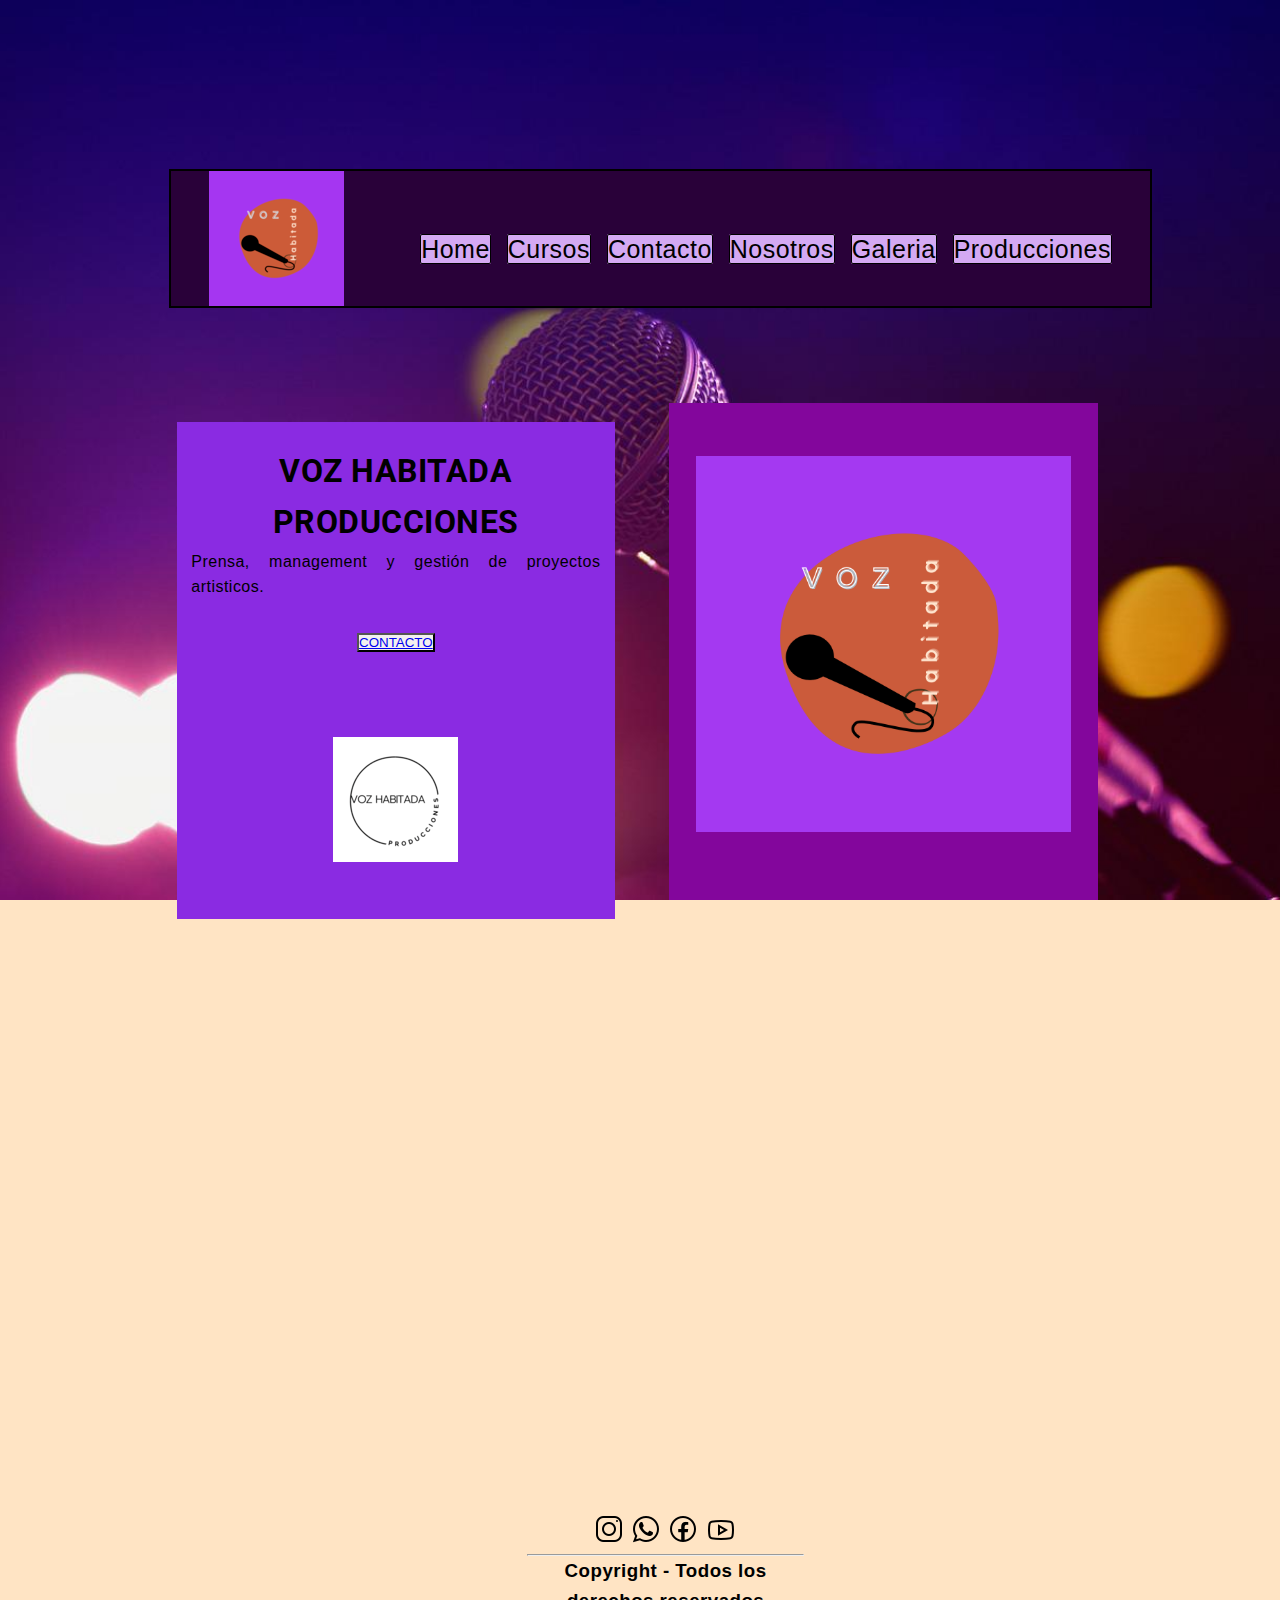
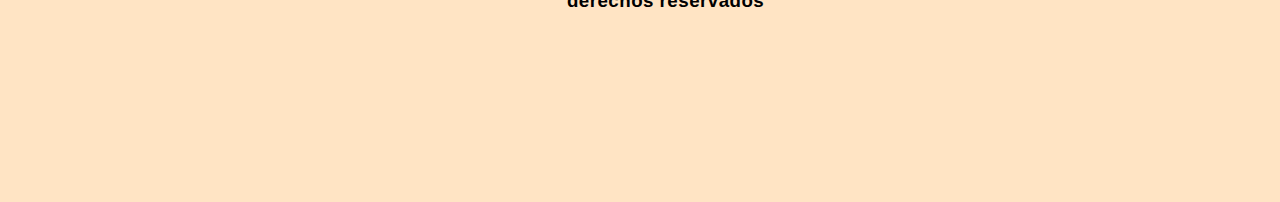
<file: pages/producciones.html>
<!DOCTYPE html>
<html lang="en">
<head>
    <meta charset="UTF-8">
    <meta http-equiv="X-UA-Compatible" content="IE=edge">
    <meta name="viewport" content="width=device-width, initial-scale=1.0">
     <!--seo-->
     <meta name="keywords" content="producciones,industrias culturales, home, voz habitada, canto , voz, escuela , musica, Cordoba, Argentina ">

     <!-- CSS only -->
    <link rel="stylesheet" href="../css/main.css">

    <title>producciones</title>
</head>

<body>

    <div class="contenedor">
     <!--encabezado con menu-->
     
     <header class="grid1">
        <img class="logo" src="../img/logo.png" alt="logo"> 
        <nav> 
            <ul> 
               
               <li> <a href="../index.html">Home</a></li>
                <li> <a href="../pages/cursos.html">Cursos</a></li>
               <li> <a href="../pages/contacto.html">Contacto</a></li>
                <li> <a href="../pages/nosotros.html">Nosotros</a></li>
               <li> <a href="../pages/galeria.html">Galeria</a></li>
               <li><a href="../pages/producciones.html">Producciones</a></li>
            </ul> 
        
        </nav>

     </header>
     <main class="grid2">
       <h1> VOZ HABITADA PRODUCCIONES</h1> 
      <p>
       Prensa, management y gestión de proyectos artisticos.
      </p>
      <button class="contacto"><a href="../pages/contacto.html">CONTACTO</a></button>
      <div class="logoProducciones">
      <img src="../img/vh.png" alt="">
      </div>

     </main> 

     <section class="grid3"> 

       <img src="../img/logogrande.png" alt="">

     </section>

     <footer class="grid4"> 
        <ul>
            <li>
                <a href="https://www.instagram.com/vozhabitada/" target="_blank"> <img src="../img/icons8-instagram-32.png" alt="logo instagram"> </a>
            </li>
    
            <li>
                <a href="https://wa.me/3512764519" target="_blank"> <img src="../img/icons8-whatsapp-32.png" alt="logo whatsapp"></a></li>
    
            <li>
                <a href="https://www.facebook.com/profile.php?id=100068776875302" target="_blank"><img src="../img/icons8-facebook-nuevo-32.png" alt="logo face"></a> 
            </li>
    
            <li> <a href="https://www.youtube.com/"target="_blank"> <img src="../img/icons8-youtube-play-32.png" alt="logo youtube"> </a></li>
            
            <hr>
             <h3>Copyright - Todos los derechos reservados</h3> 
            
        </ul>

     </footer>
     </div>



</body>
</html>
</file>
<file: css/main.css>
/*reset*/
@import url("https://fonts.googleapis.com/css2?family=Open+Sans:ital,wght@0,700;1,300&family=Roboto:ital,wght@1,300&display=swap");
* {
  margin: 0;
  padding: 0;
  box-sizing: border-box; }

/* fuente*/
/*estilos generales*/
body {
  background-image: url(../img/audio-g18becb422_1280.jpg);
  background-repeat: no-repeat;
  background-attachment: fixed;
  background-position: center;
  background-size: cover;
  background-color: bisque;
  width: 100%;
  height: 100%;
  font-family: sans-serif;
  letter-spacing: 0.03em;
  line-height: 1.6; }

/*titulos*/
.titulos {
  font-family: 'Roboto', sans-serif;
  color: black;
  margin-bottom: 3%;
  margin-top: 5%;
  text-align: center;
  font-size: 3 rem;
  font-weight: 4%; }

/* parrafos*/
.parrafos {
  font-family: 'Roboto', sans-serif;
  color: rgb(33, 1, 36);
  font-size: 25px;
  text-align: center;
  justify-content: center; }

/* imagenes*/
img {
  max-width: 100%;
  height: auto; }

/* menu replicado en todos los html*/
header {
  border: black solid 2px;
  background-color: #290139;
  margin: 4%;
 
  width: 96%;
  height: 100 vh;
  justify-content:space-around;
  align-items: center;
  display: flex;
  flex-direction:row;
  align-items: center;

}

  header .menu nav {

    list-style: none;

   }
   header nav ul {
    display: flex;
    column-gap:1rem;
   }

    header  nav ul li {
     display: inline-block;
      list-style: none; 
      margin-top: 3%;
      margin: 0,5%;
      font-size: 25px;
      list-style: none;
      font-family: Verdana, Geneva, Tahoma, sans-serif;
      
      border-radius: 50px;
      
      
    }

      header .menu nav ul img.logo {
        margin: 10%;
        padding: 10%;
        width: 10%;
        height: 10%;
      max-width: 40%;
      max-height: 30%;
      background-color:rgba(112, 65, 125, 0.179);
      }

          header nav ul  li a {
            text-decoration: none;
            font-size: 2 rem; 
          color:black;
          border: 1px solid black;
          background-color: rgb(212, 169, 243);
          border-radius: 2px;
          gap: 5px;
          justify-items: center;
        }
        
/*footer replicado en todos los html*/
 footer{
  display: flex;
 margin-top: 20%;
 text-align:center;
 justify-content: space-around;
 margin-left: 30% ;
 margin-right: 30%;
 }

 footer ul{
  display: inline-block;
  list-style: none;
  justify-content: flex-end;
  margin-top: 20%;
  margin-right:20%;
  margin-left: 20%;
}

footer ul li{
  display: inline-block;

}
footer hr{

 color:  1px solid black;
 

}

 
/*html index*/ 

main {
  margin-left: 10%;
  margin-right: 10%;
  height: 90%;
  width: 90%;
  margin-bottom: 20%;
  text-align: center;
 justify-content:space-around; 
   border: purple 3px;}


  main div.mainindex_cuerpo {
    width: 100%;
    height: 100%;
    max-width: 100%;
    background-color: rgba(187, 12, 235, 0.96);
    justify-content: center; }

  main h1 {
    font-size: 2rem;
    font-family: 'Roboto', sans-serif; }

  main h2 {
    font-size: 2rem; }
  main p {
    text-align: justify;
    font-size: 1,5 rem; 
  color:black;
 font-family:sans-serif ;}


 section .sectionindex {
  text-align: center;
  flex-wrap:wrap;
 
 }

  main div.mainindex_foto {
   
    width: 100%;
    height:auto;
    justify-content: space-between;
    max-width: 100%;
    max-height: auto;
    margin-top: 5%;
    margin-bottom: 20%;
   }


  section .sectionindex img {
    text-align: center;
    justify-content: center;
    margin:auto;
    flex-wrap: wrap; 
    height: 50%;
    width: 50%;
    max-width: 100%;
    max-height: 100%;
  }

/*html cursos*/
.tarjeta {
  display: flex;
  flex-wrap: wrap;
  justify-content: center;
  flex-direction: row;
  align-items: cemter;
  max-width: 7.5 rem;
  height: 27 rem;
  width: 100%;
  margin: auto;
  gap: 20px;
  border-radius: 5px; 
background-color:rgba(112, 65, 125, 0.179);}

  .tarjeta .tarjeta1 {
    background-color: antiquewhite;
    width: 35%;
    height: 35%;
    border-radius: 8px;
    box-sizing: 0 2px 2 px rgba(0, 0, 0, 0.2);
    overflow: hidden;
    margin: 5%;
    text-align: center;
    transition: all 0.25s ease;
    cursor: default;
   }

  .tarjeta1:hover {
      transform: translateY(-2%);
      box-shadow: solid 2 10px 20 px rgba(0, 0, 0, 0.2);
     }
.tarjeta1 img{
  height:100% ;
  width: 100%;
}

.tarjeta1 a{
  text-decoration: none;
  background-color: rgb(234, 229, 229);
  color: black;
 font-size: 16px;
 font-family: sans-serif;
 margin-top: 5px;
 transition: all 40ms ease;
 border: solid turquoise 1px;
 border-radius: 4px;
}



/* html Contacto*/

.mainindex{
  display: flex;
  margin-left: 5%;
  margin-right: 5%;
}

.mainindex_cuerpo{
  display: flex;
  margin: 5%;
  flex-direction: column;
  margin-bottom: 8%;
}
.tablaHorarios{
  margin-bottom: 10%;
  background-color: antiquewhite;
  margin-top: 10%;
  margin-left: 1%;
  margin-right: 5%;
  width: 100%;
  align-content: center;
  margin-bottom: 10%;
}
.tablaHorarios th{
  text-align: center;
  
}
.tablaHorarios td{
  text-align: center;
  
}
.titulotabla{
  color: aliceblue;
  font-size:30px ;
  text-align: center;
  background-color: blueviolet;
}

/* html Nosotros*/
section .areagrid{
  display: grid;
  height: 100%;
  width: auto;
  background-color: #290139;
  grid-template-areas: foto 1 foto 2;

}
 
section.areagrid h1{

  text-align: center;
  background-color: #290139;
  color: bisque;
} 
section img .foto1{

  background-color: #290139;
  justify-content: space-around;
  grid-area: foto1;
  margin: 5% 5% 5% 5%;

}
section img .foto2{
  background-color: #290139;
 grid-area: foto1;
 margin: 5% 5% 5% 5%;
}

section img .foto3{
  background-color: #290139;
  grid-area: foto2;
  margin: 5% 5% 5% 5%;

}
section img.foto4{
background-color: #290139;
grid-area: foto2;
margin: 5% 5% 5% 5%;
}

/* html Galeria*/

.contenedorgaleria{
  display: flex;
  margin-top: 10%;
  text-align:left;
  justify-content: space-around;
  margin-left: 60% ;
  margin-right: 50%;
  height: auto;
  font-size: 8px;
  color: black;
}

 footer .contenedorgaleria ul{
  display: inline-block;
  list-style: none;
  justify-content: center;
  margin-top: 20%;
  margin-right:20%;
  margin-left: 20%;
  font-size: 8px;
  color: black;
}

footer .contenedorgaleria ul li{
  display: inline-block;
  font-size: 8px;
  color: black;
 justify-content: center;
 align-items: center;
}

/*html Producciones grid layout*/
 .contenedor{
  height: 100 vh;
  width: auto;
  margin: 10%;
  display: grid;
  grid-template-columns: 2fr 2fr 2f;
  grid-template-rows:1fr 5fr 1fr ;
  grid-template-areas:"header header header "
                      "main section section "
                      "footer footer footer";
}
 .grid1{
  grid-area: header;
  background-color: #290139;
  font-size: 10px;


}

.grid2 {
  grid-area: main;
  background-color: blueviolet;
  text-align: center;
  margin: 15% 10%;
  padding: 5% 3%;
  align-items: center;
  justify-items: center;
  height: 45%;
  
}

 .grid3{
  grid-area: section;
  margin: 10% 10%;
  padding: 10% 5%;
  height: 45%; 
  background-color: rgb(131, 6, 156);
}


 .grid4{
  grid-area: footer;
  height: 50%;
  width: 45%;
  margin-top: 1%;
  
}

button.contacto{
  background-color: rgb(243, 240, 240);
  color:  black;
  font-size: 1,7rem;
  list-style-type: none;
  margin-top: 8%;
}
.logoProducciones{

  height: 50%;
  width: auto;
  margin-top: 20%;

}

/*mediaquaries*/

@media  screen and (min-with:480px){

  .contenedor{
    height: 100vh;
    grid-template-columns: 1fr;
    grid-template-rows:repeat(7,1fr) ;
    grid-template-areas:"header "
                        "main"
                        "main"
                        "section"
                        "section"
                        "footer"
                        "footer";
  }
  
}

/*mediaquarie table*/

@media screen and (max-width: 365px){

  header{
     height:100%;
    flex-direction:column;
    flex-wrap:wrap;
    margin-bottom: 30%;

  }

  header img .logo{
   display:flex; 
   height: 30%;
 }

header nav ul{
     display: flex;
     flex-direction: column;
     justify-content: center;
     font-size: 5%;
   }

   header nav ul li{
    flex-direction: column;
    flex-wrap: wrap;
    column-gap: 2px;
   }


  .tarjeta{
    display:grid;
    grid-template-columns:1fr;
    grid-template-areas:
                       "tarjeta1 tarjeta1 "
                       "tarjeta1 tarjeta1"
                       "tarjeta1  tarjeta1";  
    height:100% ;
    width:auto;
  }

  main div .tarjeta1{
    grid-area: tarjeta1;
  }
}



/*mediaquarie mobile*/

@media screen and (max-width:760px) and (min-width: 400px) {

 header{
  display: block;
 }

 header nav ul{
  display: block;
 }
  header .menu img.logo{
   display:none;
   
    
  }
  
}
  
 main .mainindex{
  display: grid;
  grid-template-columns: 2fr;
  grid-template-rows: 2fr;
  height: 100%;
  width: auto;

 }
main div .mainindex_cuerpo{
display: flex;
  flex-wrap: wrap;
  flex-flow: column wrap;
  height: 50%;
  width: 50%;
  justify-items: center;
  margin: 50%;
}
 main div .mainindex_foto{

 flex-wrap: wrap;
 flex-direction: column;
 }

 main img{
  flex-direction: column;
  justify-content: center;
  justify-items: center;
  align-content: center;
  flex-wrap: wrap;
  width: auto;
  height: auto;
  gap: 3%;
  margin-top: 1px;

  }
  footer .contenedorpie {
    height: 30%;
  display: flex;
    flex-direction:column;
    flex-wrap: wrap;
    align-items: center;
    align-content: center;
    justify-content: center;
    justify-items: center;
   }

   .tablaHorarios{
    margin-bottom: 5%;
    background-color: antiquewhite;
    margin-top: 5%;
    margin-left: 1%;
    margin-right: 5%;
    height: 30%;
    width: auto;
    align-content:flex-start;
    margin-bottom: 5%;
  }

  @media screen and (min-width: 480px) {
    
  
  footer{
    flex-direction: column;
    justify-content: center;

  }
}
/*mediaquaries desktop*/
@media screen and ( min-with:761px) {

  .tarjeta{
    display: grid;
    grid-template-columns:repeat(4.1fr);
  }
  
}
</file>
